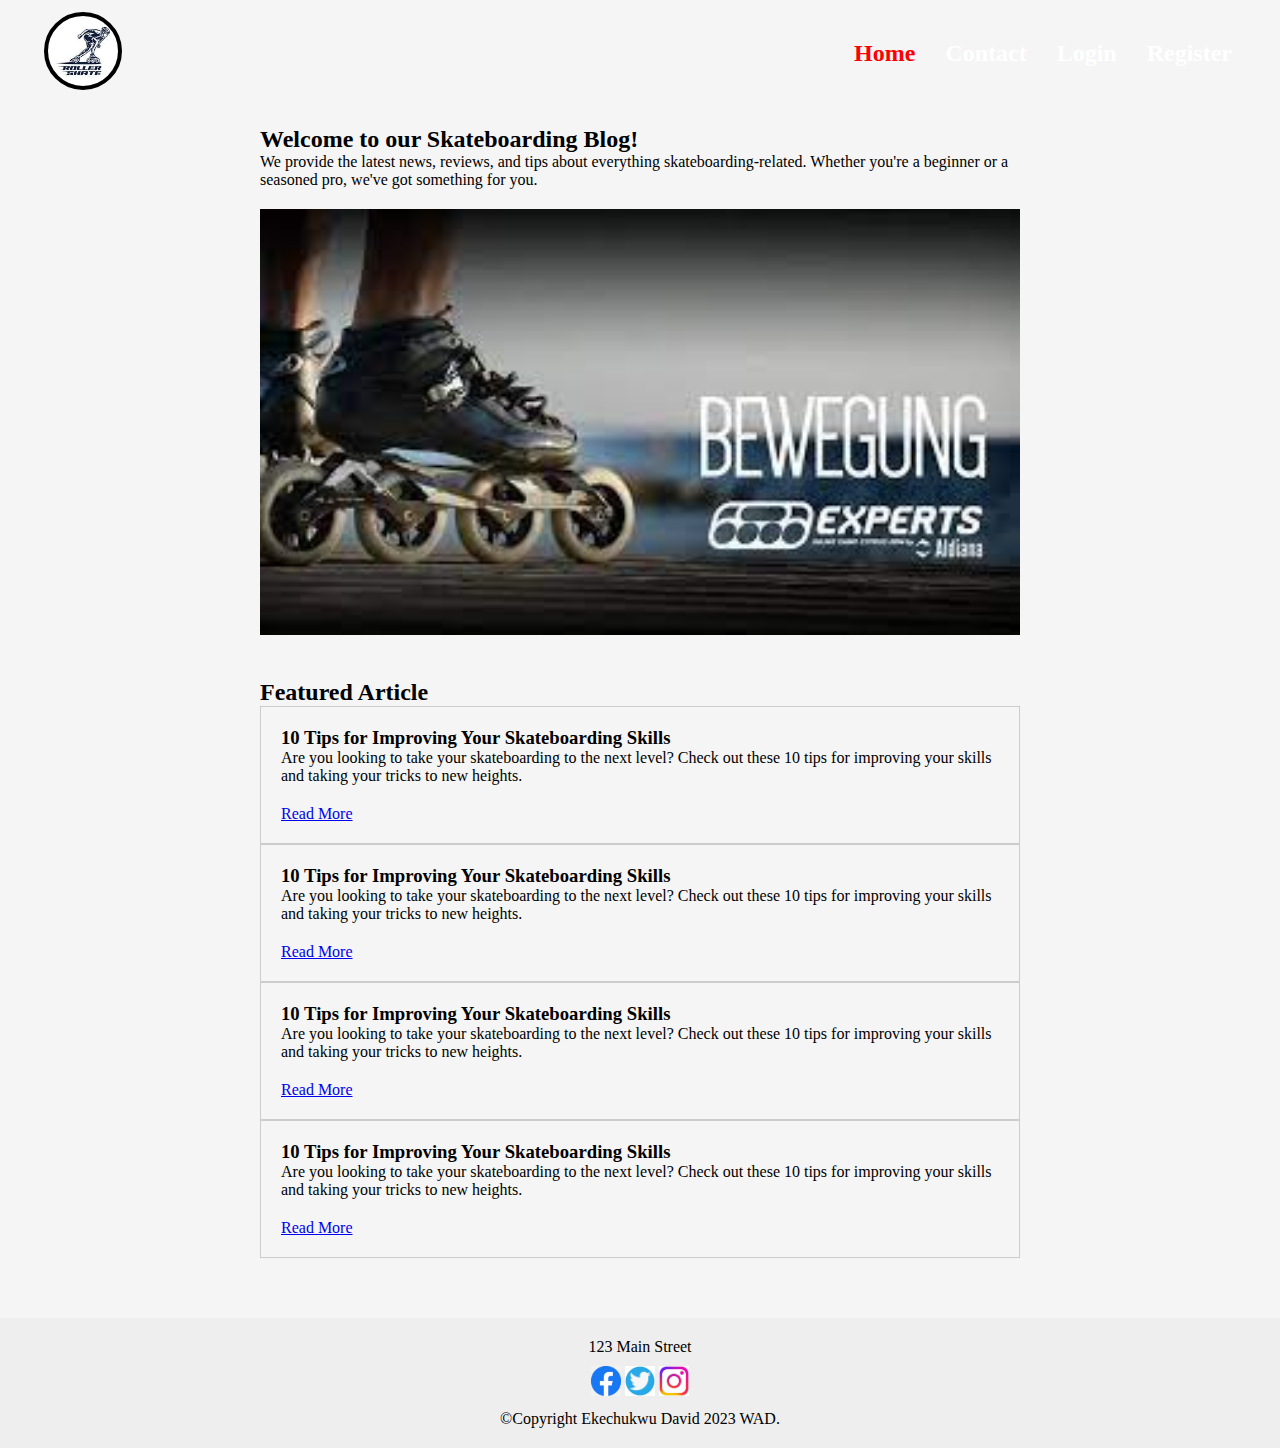
<file: index.html>
<!DOCTYPE html>
<html lang="en">
<head>
    <meta charset="UTF-8">
    <meta http-equiv="X-UA-Compatible" content="IE=edge">
    <meta name="viewport" content="width=device-width, initial-scale=1.0">
    <title>Homepage</title>
    <link rel="stylesheet" href="styles.css">
    <link rel="stylesheet" href="index.css">
</head>
<body>
    <header>
        <nav>
            <div class="logo">
                <img src="[data-uri]" alt="" srcset="">
            </div>
            <div class="items">
                <a href="#" class="active">Home</a>
                <a href="contactus.html">Contact</a>
                <a href="login.html">Login</a>
                <a href="login.html">Register</a>
           
            </div>

        </nav>
    </header>

    <main>
        <section>
          <h2>Welcome to our Skateboarding Blog!</h2>
          <p>We provide the latest news, reviews, and tips about everything skateboarding-related. Whether you're a beginner or a seasoned pro, we've got something for you.</p>
          <img src="skate.jpeg" alt="Skateboarder doing a trick" style="width: 100%; margin-top: 20px;">
        </section>
        <section>
          <h2>Featured Article</h2>
          <article>
            <h3>10 Tips for Improving Your Skateboarding Skills</h3>
            <p>Are you looking to take your skateboarding to the next level? Check out these 10 tips for improving your skills and taking your tricks to new heights.</p>
            <a href="#">Read More</a>
          </article>
          <article>
            <h3>10 Tips for Improving Your Skateboarding Skills</h3>
            <p>Are you looking to take your skateboarding to the next level? Check out these 10 tips for improving your skills and taking your tricks to new heights.</p>
            <a href="#">Read More</a>
          </article>
          <article>
            <h3>10 Tips for Improving Your Skateboarding Skills</h3>
            <p>Are you looking to take your skateboarding to the next level? Check out these 10 tips for improving your skills and taking your tricks to new heights.</p>
            <a href="#">Read More</a>
          </article>
          <article>
            <h3>10 Tips for Improving Your Skateboarding Skills</h3>
            <p>Are you looking to take your skateboarding to the next level? Check out these 10 tips for improving your skills and taking your tricks to new heights.</p>
            <a href="#">Read More</a>
          </article>
        </section>
      </main>
      <footer>
        <div class="address">
          <p>123 Main Street</p>
          <p></p>
        </div>
        <div class="social-media" style="margin-top: 10px;">
          <a href="#"><img src="facebook.png" alt="Facebook"></a>
          <a href="#"><img src="twitter.png" alt="Twitter"></a>
          <a href="#"><img src="insta.jpeg" alt="Instagram"></a>
        </div>
        <p style="margin-top: 10px;">&copyCopyright Ekechukwu David 2023 WAD.</p>
      </footer>
</body>
</html>
</file>
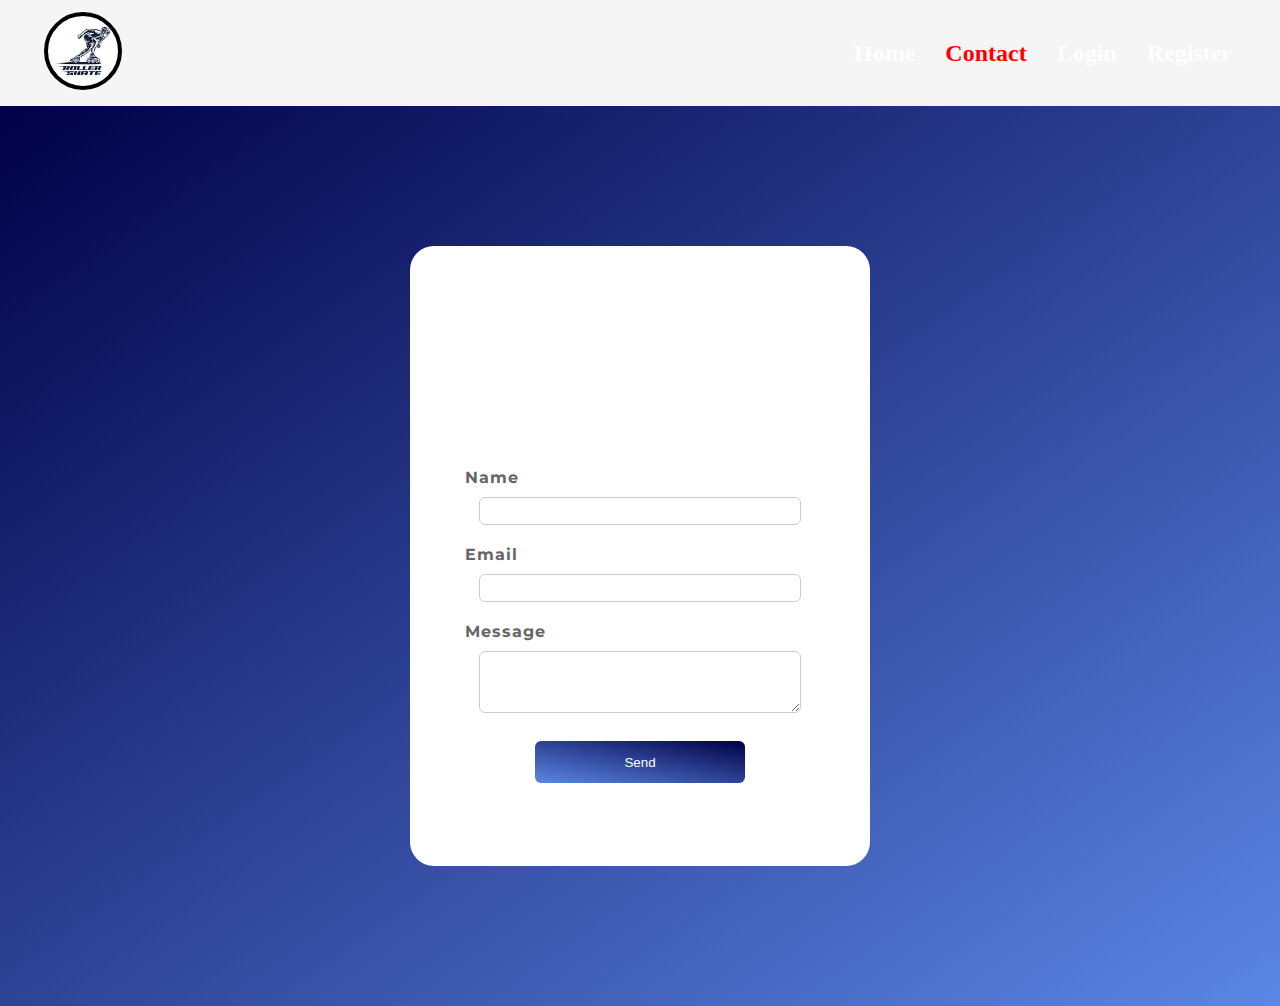
<file: contactus.html>
<!DOCTYPE html>
<html lang="en">
<head>
    <meta charset="UTF-8">
    <meta http-equiv="X-UA-Compatible" content="IE=edge">
    <meta name="viewport" content="width=device-width, initial-scale=1.0">
    <title>Contact Us</title>
    <link rel="stylesheet" href="styles.css">
    <link rel="stylesheet" href="contact.css">
</head>
<body>
    <header>
        <nav>
            <div class="logo">
                <img src="[data-uri]" alt="" srcset="">
            </div>
            <div class="items">
                <a href="index.html" >Home</a>
                <a href="#" class="active">Contact</a>
                <a href="login.html">Login</a>
                <a href="registration.html">Register</a>
                
            </div>

        </nav>
    </header>
<div class="body">
    <div class="wrapper">
        <div class="header">
          <h1>Contact us</h1>
          <p>Do you have a question? Send us a message and we will respond as soon as possible.</p>
        </div>
        <form>
          <h4>Name</h4>
          <input type="text" name="name">
          <h4>Email</h4>
          <input type="text" name="email">
          <h4>Message</h4>
          <textarea></textarea>
          <button>Send</button>
        </form>
      </div>
</div>
    
</body>
</html>
</file>
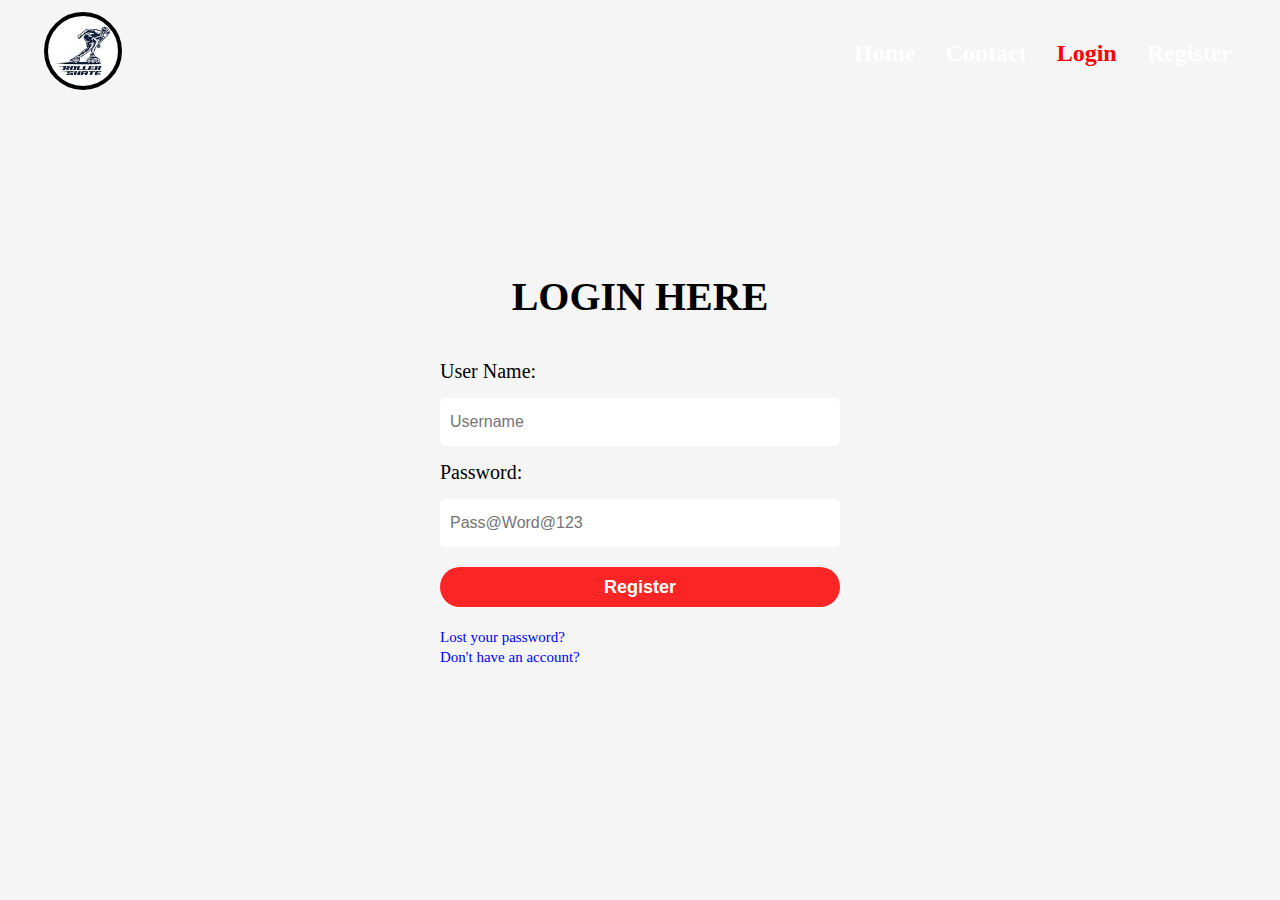
<file: login.html>
<!DOCTYPE html>
<html lang="en">
<head>
    <meta charset="UTF-8">
    <meta http-equiv="X-UA-Compatible" content="IE=edge">
    <meta name="viewport" content="width=device-width, initial-scale=1.0">
    <title>Login</title>
    <link rel="stylesheet" href="styles.css">
    <link rel="stylesheet" href="login.css">
</head>
<body>
    <header>
        <nav>
            <div class="logo">
                <img src="[data-uri]" alt="" srcset="">
            </div>
            <div class="items">
                
                <a href="index.html" >Home</a>
                <a href="contactus.html">Contact</a>
                <a href="#" class="active">Login</a>
                <a href="registration.html">Register</a>
          
            </div>

        </nav>
    </header>
    <div class="login">
        <h1>Login Here</h1>
        <form action="#"   method="post">
            
            <p>User Name:</p>
            <input type="text" name="Username" placeholder="Username" id="f2">
            <p>Password:</p>
            <input type="password" name="password" id="f4" placeholder="Pass@Word@123">
            
            <button type="subm">Register</button>
            <a href="#">Lost your password?</a><br>
            <a href="registration.html">Don't have an account?</a>
        </form>
    </div>
        
   
    

    
</body>
</html>
</file>
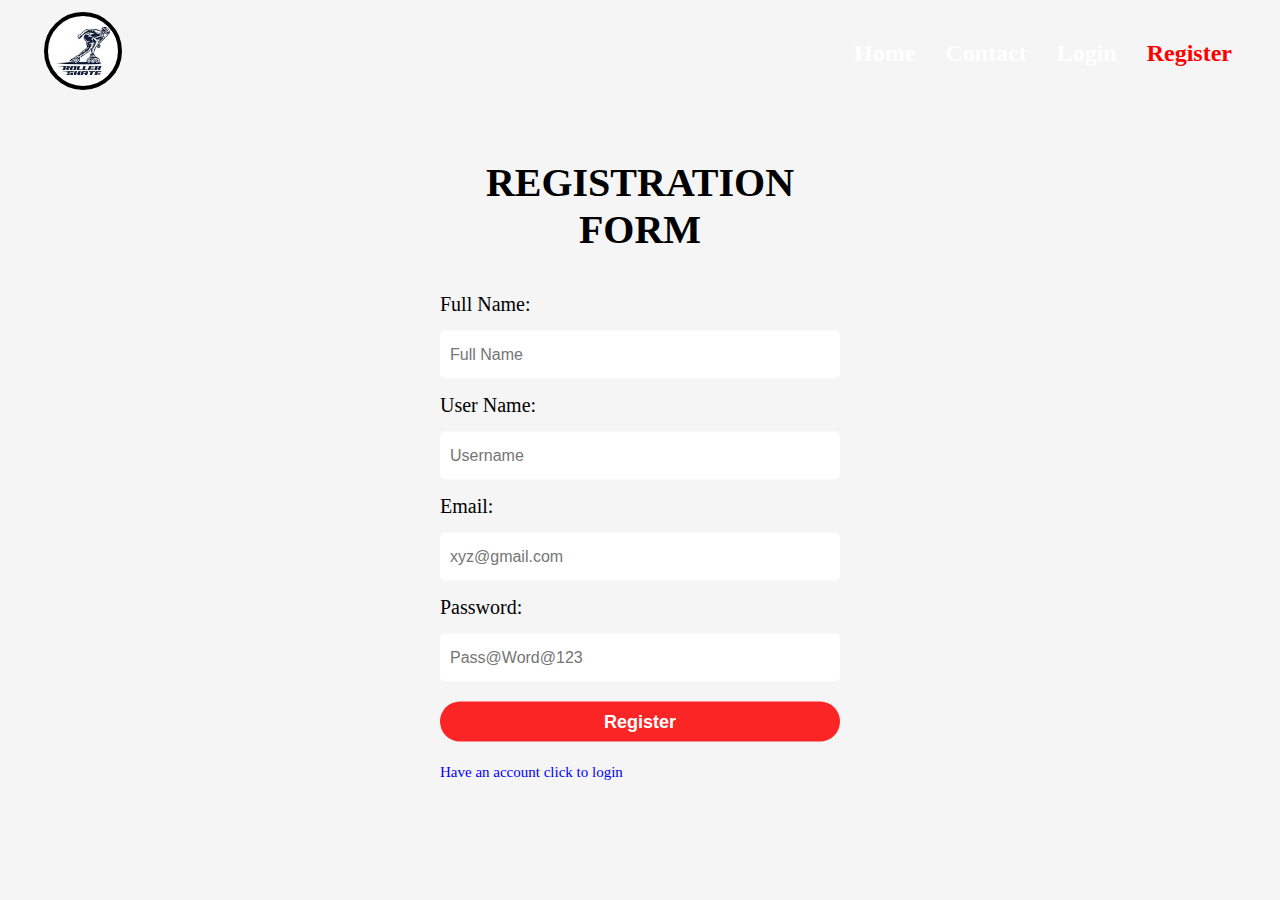
<file: registration.html>
<!DOCTYPE html>
<html lang="en">
<head>
    <meta charset="UTF-8">
    <meta http-equiv="X-UA-Compatible" content="IE=edge">
    <meta name="viewport" content="width=device-width, initial-scale=1.0">
    <title>Registration</title>
    <link rel="stylesheet" href="styles.css">
    <link rel="stylesheet" href="registration.css">
</head>
<body>
    <header>
        <nav>
            <div class="logo">
                <img src="[data-uri]" alt="" srcset="">
            </div>
            <div class="items">
                <a href="index.html" >Home</a>
                <a href="contactus.html">Contact</a>
                <a href="login.html">Login</a>
                <a href="registration.html" class="active">Register</a>
            </div>
        </nav>
    </header>

    <div class="registration">
        <h1>Registration Form</h1>
        <form action="#"   method="post">
            <p>Full Name:</p>
            <input type="text" name="fullname" id="f1" placeholder="Full Name">
            <p>User Name:</p>
            <input type="text" name="Username" placeholder="Username" id="f2">
            <p>Email:</p>
            <input type="email" name="email" placeholder="xyz@gmail.com" id="f3">
            <p>Password:</p>
            <input type="password" name="password" id="f4" placeholder="Pass@Word@123">
            
            <button type="subm">Register</button>
            <a id="log" href="login.html">Have an account click to login</a>
        </form>
    </div>
</body>
</html>
</file>
<file: styles.css>
* {
    margin: 0px;
    padding: 0px;
    box-sizing: border-box;
  }
  body {
    font-family: Georgia, "Times New Roman", Times, serif;
    color: black;
    background-color: whitesmoke;
    
  }
  
  .logo img {
    width: 70px;
    height: 70px;
    border-radius: 41px;
    outline: 4px solid ;
  }

  nav {
    display: flex;
    justify-content: space-between;
    
    padding: 1rem 3rem;
    align-items: center;
  }
  
  .items {
    display: flex;
    align-items: center;
    gap: 30px;
  }
  
  .items a:link {
    text-decoration: none;
    color: white;
    font-size: 1.5rem;
    font-weight: bold;
  }
  
  .items a:hover {
    color: red;
  }
  
  .active {
    color: red !important;
  }
  @media (max-width: 767px) {
    nav {
      flex-direction: column;
    }
    
    .logo {
      margin-bottom: 20px;
    }
    
    .items {
      flex-direction: column;
      align-items: center;
    }
    
    .items a {
      margin: 10px 0;
    }
  }
</file>
<file: index.css>
main {
    max-width: 800px;
    margin: 0 auto;
    padding: 20px;
  }
  
  section {
    margin-bottom: 40px;
  }
  
  section h2 {
    margin-top: 0;
  }
  
  article {
    border: 1px solid #ccc;
    padding: 20px;
  }
  
  article h3 {
    margin-top: 0;
  }
  
  article p {
    margin-top: 0;
  }
  
  article a {
    display: block;
    margin-top: 20px;
  }
  
  footer {
    background-color: #eee;
    padding: 20px;
    text-align: center;
  }
  
  footer p {
    margin: 0;
  }
  
  .social-media img {
    height: 30px;
  }
</file>
<file: contact.css>
@import url('https://fonts.googleapis.com/css?family=Montserrat:300');

.body {
  box-sizing: border-box;
  background: linear-gradient(to right bottom, #000046, #5B86E5);
  height: 100vh;
  overflow: hidden;
  display: flex;
  justify-content: center;
  align-items: center;
  margin: 0;
  font-family: 'Montserrat', sans-serif;
}

.wrapper {
  height: 620px;
  width: 460px;
  background-color: white;
  border-radius: 24px;
  overflow: hidden;
}

.header {
  width: 100%;
  height: 32%;
  background-image: url(https://images.unsplash.com/photo-1506305269769-53a5714a93be?ixlib=rb-1.2.1&auto=format&fit=crop&w=645&q=80);
  background-size: cover;
  background-position: center;
  color: white;
  text-align: center;
}

h1 {
  margin: 0;
  padding: 34px 24px 12px;
  font-weight: 300;
  font-size: 60px;
}

p {
  margin: 0;
  padding: 0 24px;
  font-size: 16px;
  width: 360px;
  opacity: 0.8;
  margin: 0 auto;
}

form {
  display: flex;
  flex-direction: column;
  margin: 8px auto;
  width: 76%;
}

h4 {
  color: #666;
  margin: 16px 0 6px;
  font-size: 16px;
  letter-spacing: 1px;
  
}

input,
textarea {
  border: solid 1px #cbcbcb; 
  border-radius: 6px;
  width: 92%;
  padding: 6px 12px;
  outline: none;
  margin: 4px auto;
}

input {
  height: 28px;
}

textarea {
  height: 62px;
}

button {
  height: 42px;
  width: 60%;
  margin: 24px auto;
  border-radius: 6px;
  border: none;
  color: white;
  background: linear-gradient(to left bottom, #000046, #5B86E5);
  cursor: pointer;
}
</file>
<file: login.css>
.login {
    position: absolute;
    top: 50%;
    left: 50%;
    transform: translate(-50%, -50%);
    width: 400px;
}

.login h1 {
    font-size: 40px;
    text-align: center;
    text-transform: uppercase;
    margin: 40px 0px;
}

.login p{
    font-size: 20px;
    margin: 15px 0;
}

.login input {
    font-size: 16px;
    padding: 15px 10px;
    width: 100%;
    border: 0;
    border-radius: 5px;
    outline: none;
}

.login button {
    font-size: 18px;
    font-weight: bold;
    margin: 20px 0;
    padding: 10px 15px;
    width: 100%;
    border: 0;
    border-radius: 5px;
    background-color: red;
}

.login button{
    border: none;
    outline: none;
    height: 40px;
    background: #fb2525;
    color: #fff;
    font-size: 18px;
    border-radius: 20px;

}
.login button:hover {
    cursor: pointer;
    background: #ffc107;
    color: #000;
}

.login a {
    text-decoration: none;
    font-size: 15px;
    line-height: 20px;
    color: blue;
}

.login a:hover {
    background: #ffc107;
    color: #000;
}

@media (max-width: 767px) {
    .login {
        position: absolute;
        top: 100%;
        left: 50%;
        transform: translate(-50%, -50%);
        width: 400px;
    }
    
  }
</file>
<file: registration.css>
.registration {
    position: absolute;
    top: 50%;
    left: 50%;
    transform: translate(-50%, -50%);
    width: 400px;
}

.registration h1 {
    font-size: 40px;
    text-align: center;
    text-transform: uppercase;
    margin: 40px 0px;
}

.registration p{
    font-size: 20px;
    margin: 15px 0;
}

.registration input {
    font-size: 16px;
    padding: 15px 10px;
    width: 100%;
    border: 0;
    border-radius: 5px;
    outline: none;
}

.registration button {
    font-size: 18px;
    font-weight: bold;
    margin: 20px 0;
    padding: 10px 15px;
    width: 100%;
    border: 0;
    border-radius: 5px;
    background-color: red;
}

.registration button{
    border: none;
    outline: none;
    height: 40px;
    background: #fb2525;
    color: #fff;
    font-size: 18px;
    border-radius: 20px;

}
.registration button:hover {
    cursor: pointer;
    background: #ffc107;
    color: #000;
}

.registration a {
    text-decoration: none;
    font-size: 15px;
    line-height: 20px;
    color: blue;
}

.registration a:hover {
    background: #ffc107;
    color: #000;
}

@media (max-width: 767px) {
    .registration {
        position: absolute;
        top: 100%;
        left: 50%;
        transform: translate(-50%, -50%);
        width: 400px;
    }
    
  }
</file>
